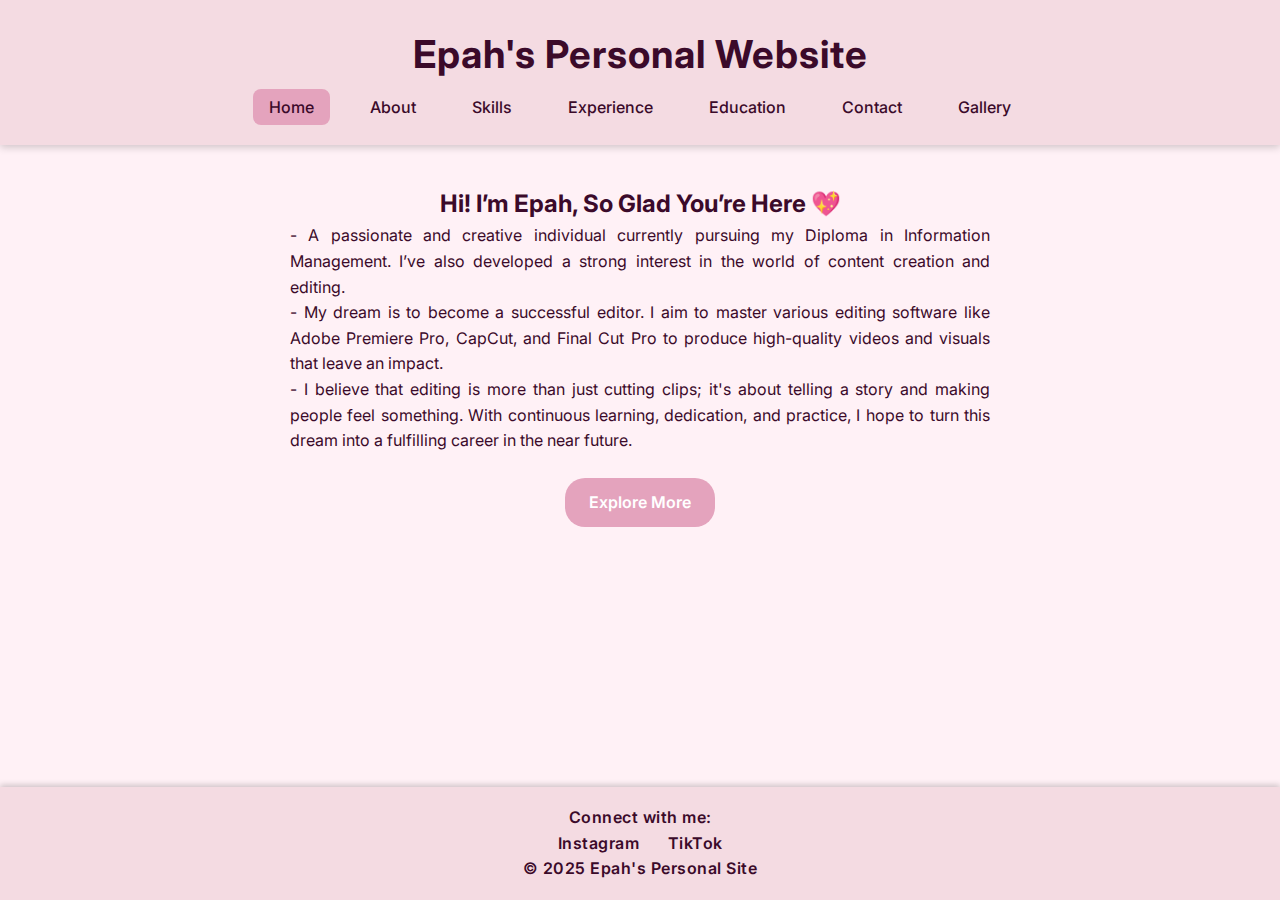
<file: index.html>
<!DOCTYPE html>
<html lang="en">
<head>
  <meta charset="UTF-8" />
  <meta name="viewport" content="width=device-width, initial-scale=1.0" />
  <title>Hi! I’m Epah — So Glad You’re Here 💖</title>
  <link rel="stylesheet" href="style.css" />
  <link href="https://fonts.googleapis.com/css2?family=Inter:wght@300;500;700&display=swap" rel="stylesheet" />
</head>
<body>
  <header>
    <h1>Epah's Personal Website</h1>
    <nav>
      <a href="index.html" class="active">Home</a>
      <a href="about.html">About</a>
      <a href="skills.html">Skills</a>
      <a href="experience.html">Experience</a>
      <a href="education.html">Education</a>
      <a href="contact.html">Contact</a>
      <a href="gallery.html">Gallery</a>
    </nav>
  </header>

  <main class="section">
  <h2>Hi! I’m Epah, So Glad You’re Here 💖</h2>

  <div style="max-width: 700px; margin: 0 auto; text-align: justify;">
    <p>
    - A passionate and creative individual currently pursuing my Diploma in Information Management.
      I’ve also developed a strong interest in the world of content creation and editing.
    </p>

    <p>
    - My dream is to become a successful editor. I aim to master various editing software like Adobe Premiere Pro, CapCut,
      and Final Cut Pro to produce high-quality videos and visuals that leave an impact.
    </p>

    <p>
    - I believe that editing is more than just cutting clips; it's about telling a story and making people feel something.
      With continuous learning, dedication, and practice, I hope to turn this dream into a fulfilling career in the near future.
    </p>
  </div>

  <a href="about.html" class="button">Explore More</a>
</main>

  <footer>
    <p>Connect with me:</p>
    <div class="social-icons">
      <a href="https://www.instagram.com/paheepy" target="_blank">Instagram</a>
      <a href="https://www.tiktok.com/@qteeph" target="_blank">TikTok</a>
    </div>
    <p>&copy; 2025 Epah's Personal Site</p>
  </footer>
</body>
</html>
</file>
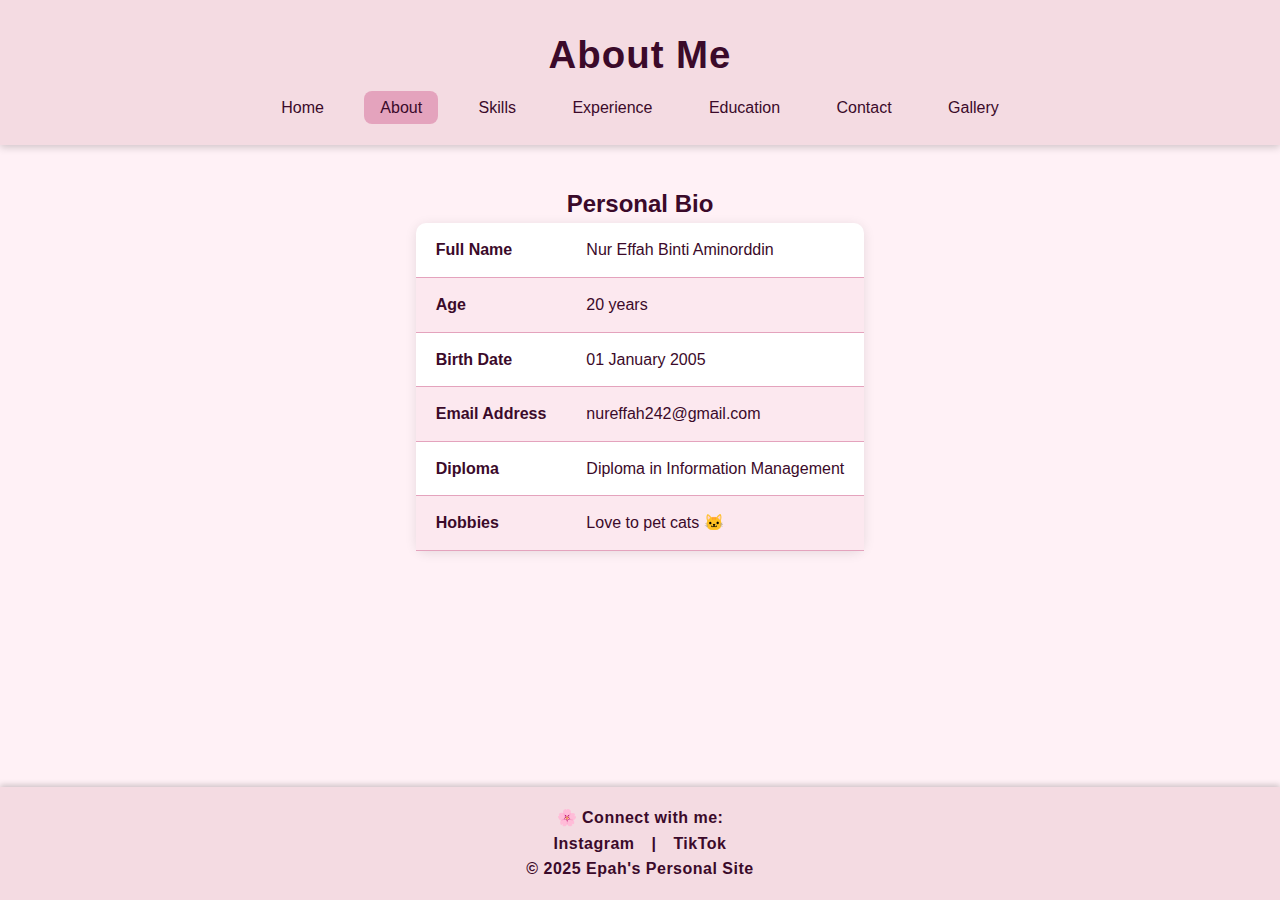
<file: about.html>
<!DOCTYPE html>
<html lang="en">
<head>
  <meta charset="UTF-8" />
  <title>About Me - Epah</title>
  <link rel="stylesheet" href="style.css" />
<link href="https://fonts.googleapis.com/css2?family=Poppins:wght@300;400;600&display=swap" rel="stylesheet">
  
  
</head>
<body>
  <header>
    <h1>About Me</h1>
    <nav>
      <a href="index.html">Home</a>
      <a href="about.html" class="active">About</a>
      <a href="skills.html">Skills</a>
      <a href="experience.html">Experience</a>
      <a href="education.html">Education</a>
      <a href="contact.html">Contact</a>
      <a href="gallery.html">Gallery</a>
    </nav>
  </header>

  <main class="section">
    <h2>Personal Bio</h2>
    <table> 
      <tr><td><strong>Full Name</strong></td><td>Nur Effah Binti Aminorddin</td></tr>
      <tr><td><strong>Age</strong></td><td>20 years</td></tr>
      <tr><td><strong>Birth Date</strong></td><td>01 January 2005</td></tr>
      <tr><td><strong>Email Address</strong></td><td>nureffah242@gmail.com</td></tr>
      <tr><td><strong>Diploma</strong></td><td>Diploma in Information Management</td></tr>
      <tr><td><strong>Hobbies</strong></td><td>Love to pet cats 🐱</td></tr>
    </table>
  </main>

  <footer>
    <p>🌸 Connect with me:</p>
    <p>
      <a href="https://www.instagram.com/paheepy" target="_blank">Instagram</a> |
      <a href="https://www.tiktok.com/@qteeph" target="_blank">TikTok</a>
    </p>
    <p>&copy; 2025 Epah's Personal Site</p>
  </footer>
</body>
</html>
</file>
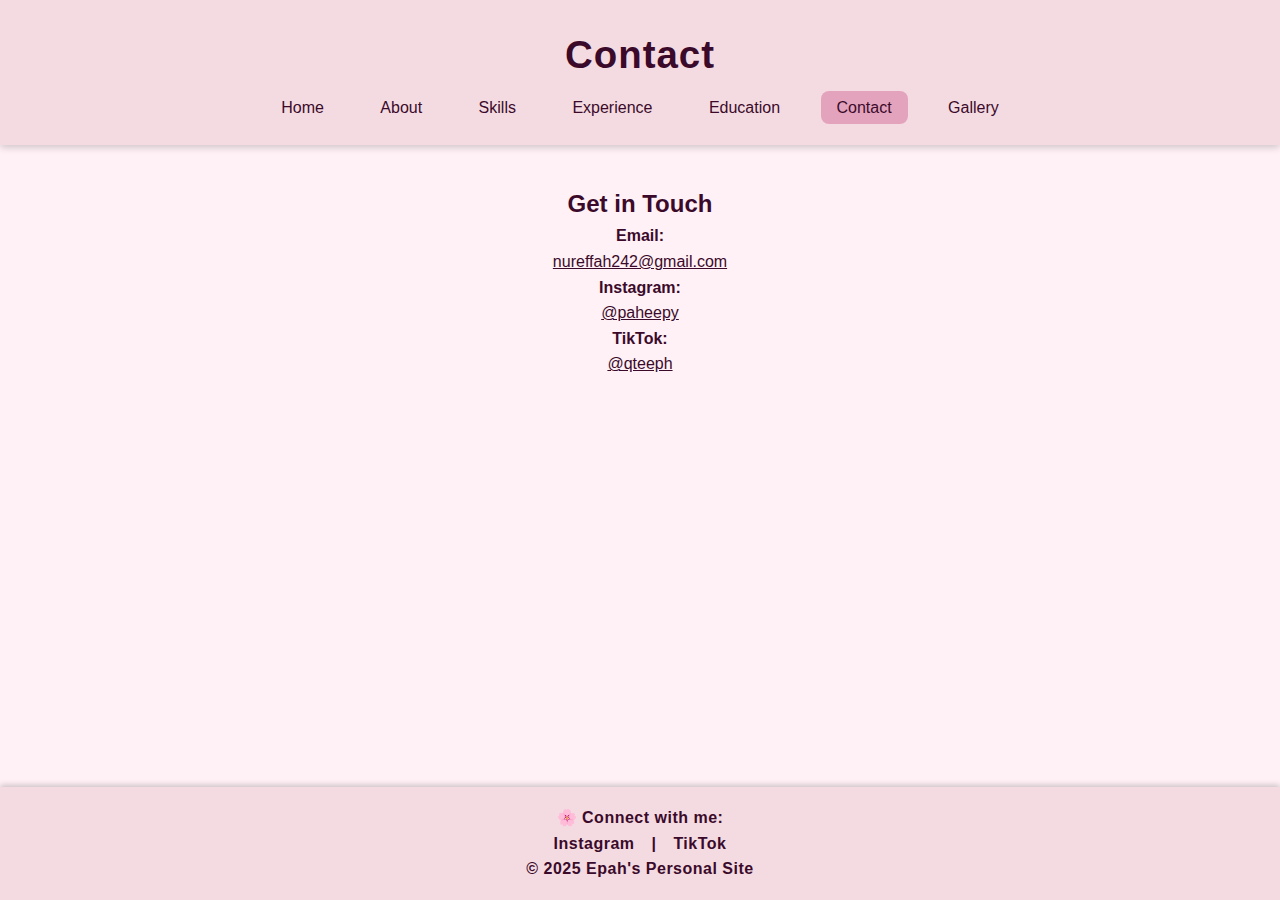
<file: contact.html>
<!DOCTYPE html>
<html lang="en">
<head>
  <meta charset="UTF-8" />
  <title>Contact - Epah</title>
  <link rel="stylesheet" href="style.css" />
  <link href="https://fonts.googleapis.com/css2?family=Poppins:wght@300;400;600&display=swap" rel="stylesheet">
</head>
<body>
  <header>
    <h1>Contact</h1>
    <nav>
      <a href="index.html">Home</a>
      <a href="about.html">About</a>
      <a href="skills.html">Skills</a>
      <a href="experience.html">Experience</a>
      <a href="education.html">Education</a>
      <a href="contact.html" class="active">Contact</a>
      <a href="gallery.html">Gallery</a>
    </nav>
  </header>

  <main class="section">
    <h2>Get in Touch</h2>
    <div class="contact-card">
      <p><strong>Email:</strong><br><a href="mailto:nureffah242@gmail.com">nureffah242@gmail.com</a></p>
      <p><strong>Instagram:</strong><br><a href="https://www.instagram.com/paheepy" target="_blank">@paheepy</a></p>
      <p><strong>TikTok:</strong><br><a href="https://www.tiktok.com/@qteeph" target="_blank">@qteeph</a></p>
    </div>
  </main>

  <footer>
    <p>🌸 Connect with me:</p>
    <p>
      <a href="https://www.instagram.com/paheepy" target="_blank">Instagram</a> |
      <a href="https://www.tiktok.com/@qteeph" target="_blank">TikTok</a>
    </p>
    <p>&copy; 2025 Epah's Personal Site</p>
  </footer>
</body>
</html>
</file>
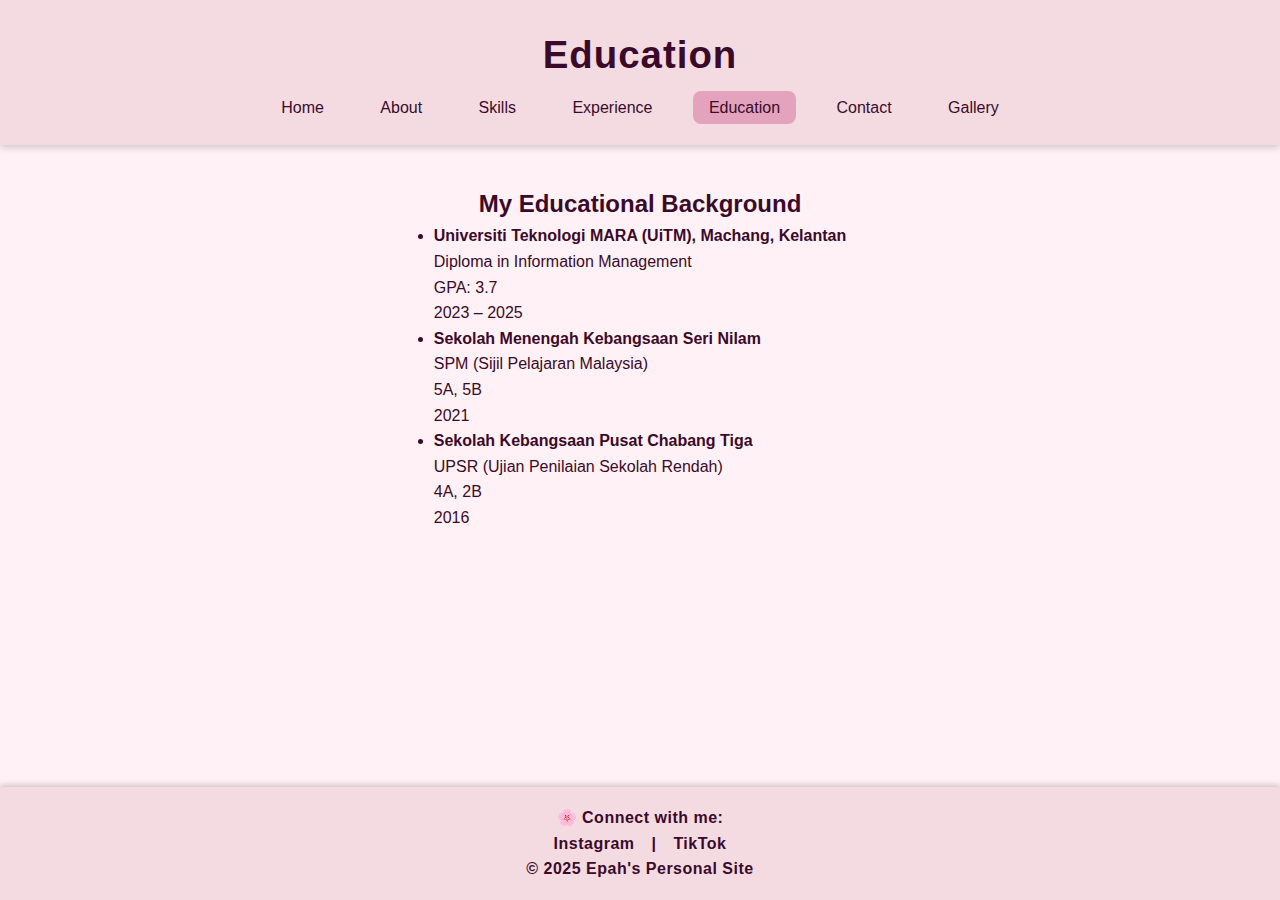
<file: education.html>
<!DOCTYPE html>
<html lang="en">
<head>
  <meta charset="UTF-8" />
  <title>Education - Epah</title>
  <link rel="stylesheet" href="style.css" />
  <link href="https://fonts.googleapis.com/css2?family=Poppins:wght@300;400;600&display=swap" rel="stylesheet">
</head>
<body>
  <header>
    <h1>Education</h1>
    <nav>
      <a href="index.html">Home</a>
      <a href="about.html">About</a>
      <a href="skills.html">Skills</a>
      <a href="experience.html">Experience</a>
      <a href="education.html" class="active">Education</a>
      <a href="contact.html">Contact</a>
      <a href="gallery.html">Gallery</a>
    </nav>
  </header>

  <main class="section">
    <h2>My Educational Background</h2>
    <ul style="max-width: 700px; margin: 0 auto; text-align: left;">

      <li><strong>Universiti Teknologi MARA (UiTM), Machang, Kelantan
</strong><br/>Diploma in Information Management<br/>GPA: 3.7
<br/>2023 – 2025</li>

      <li><strong>Sekolah Menengah Kebangsaan Seri Nilam
</strong><br />SPM (Sijil Pelajaran Malaysia) <br />5A, 5B
<br />2021</li>

<li><strong>Sekolah Kebangsaan Pusat Chabang Tiga
</strong><br />UPSR (Ujian Penilaian Sekolah Rendah)
<br />4A, 2B
<br />2016</li>

    </ul>
  </main>

  <footer>
    <p>🌸 Connect with me:</p>
    <p>
      <a href="https://www.instagram.com/paheepy" target="_blank">Instagram</a> |
      <a href="https://www.tiktok.com/@qteeph" target="_blank">TikTok</a>
    </p>
    <p>&copy; 2025 Epah's Personal Site</p>
  </footer>
</body>
</html>
</file>
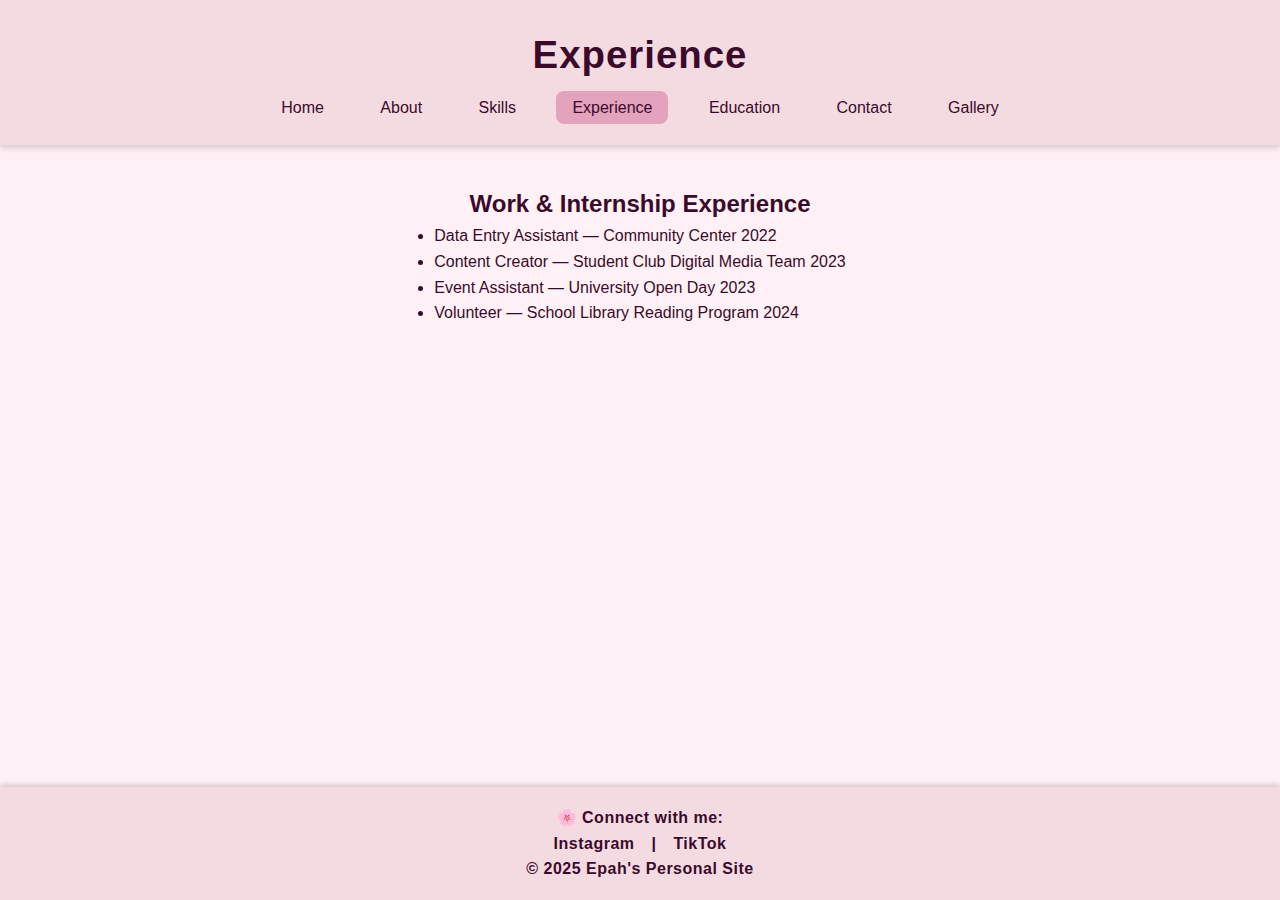
<file: experience.html>
<!DOCTYPE html>
<html lang="en">
<head>
  <meta charset="UTF-8" />
  <title>Experience - Epah</title>
  <link rel="stylesheet" href="style.css" />
  <link href="https://fonts.googleapis.com/css2?family=Poppins:wght@300;400;600&display=swap" rel="stylesheet">
</head>
<body>
  <header>
    <h1>Experience</h1>
    <nav>
      <a href="index.html">Home</a>
      <a href="about.html">About</a>
      <a href="skills.html">Skills</a>
      <a href="experience.html" class="active">Experience</a>
      <a href="education.html">Education</a>
      <a href="contact.html">Contact</a>
      <a href="gallery.html">Gallery</a>
    </nav>
  </header>

  <main class="section">
    <h2>Work & Internship Experience</h2>
    <ul style="max-width: 600px; margin: 0 auto; text-align: left;">
      <li>Data Entry Assistant — Community Center 2022</li>
      <li>Content Creator — Student Club Digital Media Team 2023</li>
      <li>Event Assistant — University Open Day 2023</li>
      <li>Volunteer — School Library Reading Program 2024</li>
    </ul>
  </main>

  <footer>
    <p>🌸 Connect with me:</p>
    <p>
      <a href="https://www.instagram.com/paheepy" target="_blank">Instagram</a> |
      <a href="https://www.tiktok.com/@qteeph" target="_blank">TikTok</a>
    </p>
    <p>&copy; 2025 Epah's Personal Site</p>
  </footer>
</body>
</html>
</file>
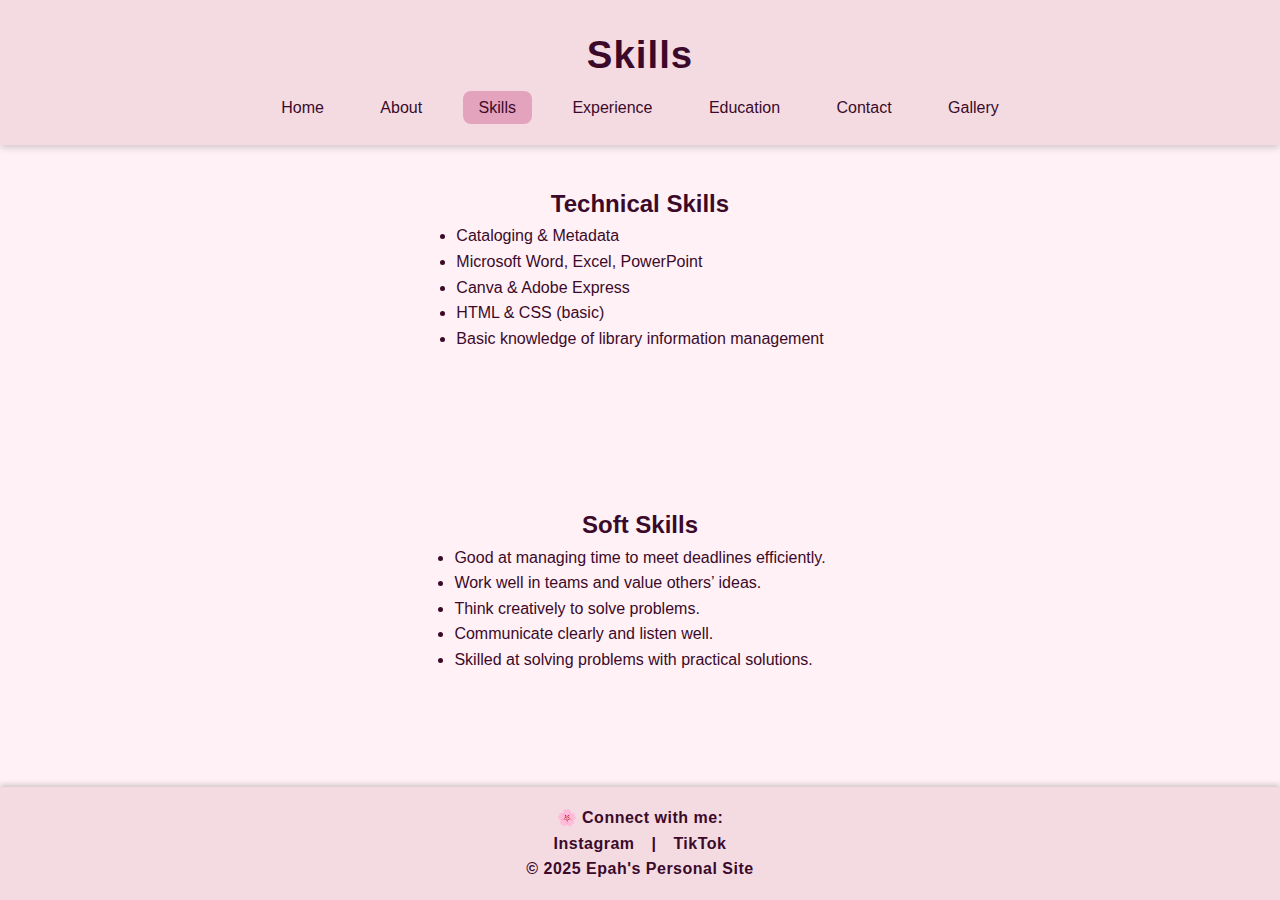
<file: skills.html>
<!DOCTYPE html>
<html lang="en">
<head>
  <meta charset="UTF-8" />
  <title>Skills - Epah</title>
  <link rel="stylesheet" href="style.css" />
  <link href="https://fonts.googleapis.com/css2?family=Poppins:wght@300;400;600&display=swap" rel="stylesheet">
</head>
<body>
  <header>
    <h1>Skills</h1>
    <nav>
      <a href="index.html">Home</a>
      <a href="about.html">About</a>
      <a href="skills.html" class="active">Skills</a>
      <a href="experience.html">Experience</a>
      <a href="education.html">Education</a>
      <a href="contact.html">Contact</a>
      <a href="gallery.html">Gallery</a>
    </nav>
  </header>

  <main class="section">
    <h2>Technical Skills</h2>
    <ul style="max-width: 600px; margin: 0 auto; text-align: left;">
      <li>Cataloging & Metadata</li>
      <li>Microsoft Word, Excel, PowerPoint</li>
      <li>Canva & Adobe Express</li>
      <li>HTML & CSS (basic)</li>
      <li>Basic knowledge of library information management</li>
    </ul>
  </main>

    <main class="section">
    <h2>Soft Skills</h2>
    <ul style="max-width: 600px; margin: 0 auto; text-align: left;">
      <li>Good at managing time to meet deadlines efficiently.</li>
      <li>Work well in teams and value others’ ideas.</li>
      <li>Think creatively to solve problems.</li>
      <li>Communicate clearly and listen well.</li>
      <li>Skilled at solving problems with practical solutions.</li>
    </ul>
  </main>

  <footer>
    <p>🌸 Connect with me:</p>
    <p>
      <a href="https://www.instagram.com/paheepy" target="_blank">Instagram</a> |
      <a href="https://www.tiktok.com/@qteeph" target="_blank">TikTok</a>
    </p>
    <p>&copy; 2025 Epah's Personal Site</p>
  </footer>
</body>
</html>
</file>
<file: style.css>
/* Global reset and font */
* {
  margin: 0;
  padding: 0;
  box-sizing: border-box;
  font-family: 'Inter', sans-serif;
  color: #3b0a2a; /* Dark font on light background */
}

body {
  background-color: #fff1f6; /* light pastel pink background */
  line-height: 1.6;
  display: flex;
  flex-direction: column;
  min-height: 100vh;
}

/* Header */
header {
  background-color: #f4dbe2;
  padding: 24px 0;
  text-align: center;
  box-shadow: 0 2px 8px rgba(0, 0, 0, 0.2);
}

header h1 {
  color: #3b0a2a;
  font-size: 2.4rem;
  font-weight: 700;
  letter-spacing: 1px;
}

/* Navigation */
nav {
  margin-top: 10px;
}

nav a {
  color: #3b0a2a;
  text-decoration: none;
  font-weight: 500;
  margin: 0 10px;
  padding: 8px 16px;
  border-radius: 8px;
  transition: background-color 0.3s;
}

nav a:hover,
nav a.active {
  background-color: #e4a3bd;
}

/* Main Section */
.section {
  padding: 40px 20px;
  max-width: 900px;
  margin: 0 auto;
  flex: 1;
  text-align: center;
}

/* Button */
.button {
  background-color: #e4a3bd;
  color: white;
  padding: 12px 24px;
  border-radius: 20px;
  font-weight: 600;
  text-decoration: none;
  transition: 0.3s;
  display: inline-block;
  margin-top: 24px;
}

.button:hover {
  background-color: #c56b8e;
}

/* Footer */
footer {
  background-color: #f4dbe2;
  color: #3b0a2a;
  text-align: center;
  padding: 18px 0;
  font-weight: 600;
  letter-spacing: 0.5px;
  box-shadow: 0 -2px 6px rgba(0, 0, 0, 0.2);
}

footer a {
  color: #3b0a2a;
  text-decoration: none;
  margin: 0 12px;
  transition: 0.3s;
}

footer a:hover {
  color: #e4a3bd;
}

/* Gallery layout */
.gallery-container {
  max-width: 900px;
  margin: 40px auto;
  display: grid;
  grid-template-columns: repeat(3, 1fr);
  gap: 22px;
  padding: 0 20px;
}

.gallery-item {
  border-radius: 14px;
  overflow: hidden;
  box-shadow: 0 2px 10px rgba(0, 0, 0, 0.2);
  transition: transform 0.3s ease;
}

.gallery-item:hover {
  transform: scale(1.07);
}

.gallery-item img {
  width: 100%;
  display: block;
  border-radius: 14px;
}

/* About table */
table {
  width: 100%;
  max-width: 600px;
  margin: 0 auto;
  background-color: #ffffff;
  border-radius: 10px;
  box-shadow: 0 2px 12px rgba(0, 0, 0, 0.1);
  border-collapse: collapse;
}

td {
  padding: 14px 20px;
  border-bottom: 1px solid #e4a3bd;
  font-weight: 500;
  text-align: left;
  color: #3b0a2a;
}

tr:nth-child(even) {
  background-color: #fce8ef;
}

/* Responsive nav */
@media (max-width: 600px) {
  nav a {
    margin: 4px;
    padding: 6px 12px;
    font-size: 0.9rem;
  }
}
</file>
